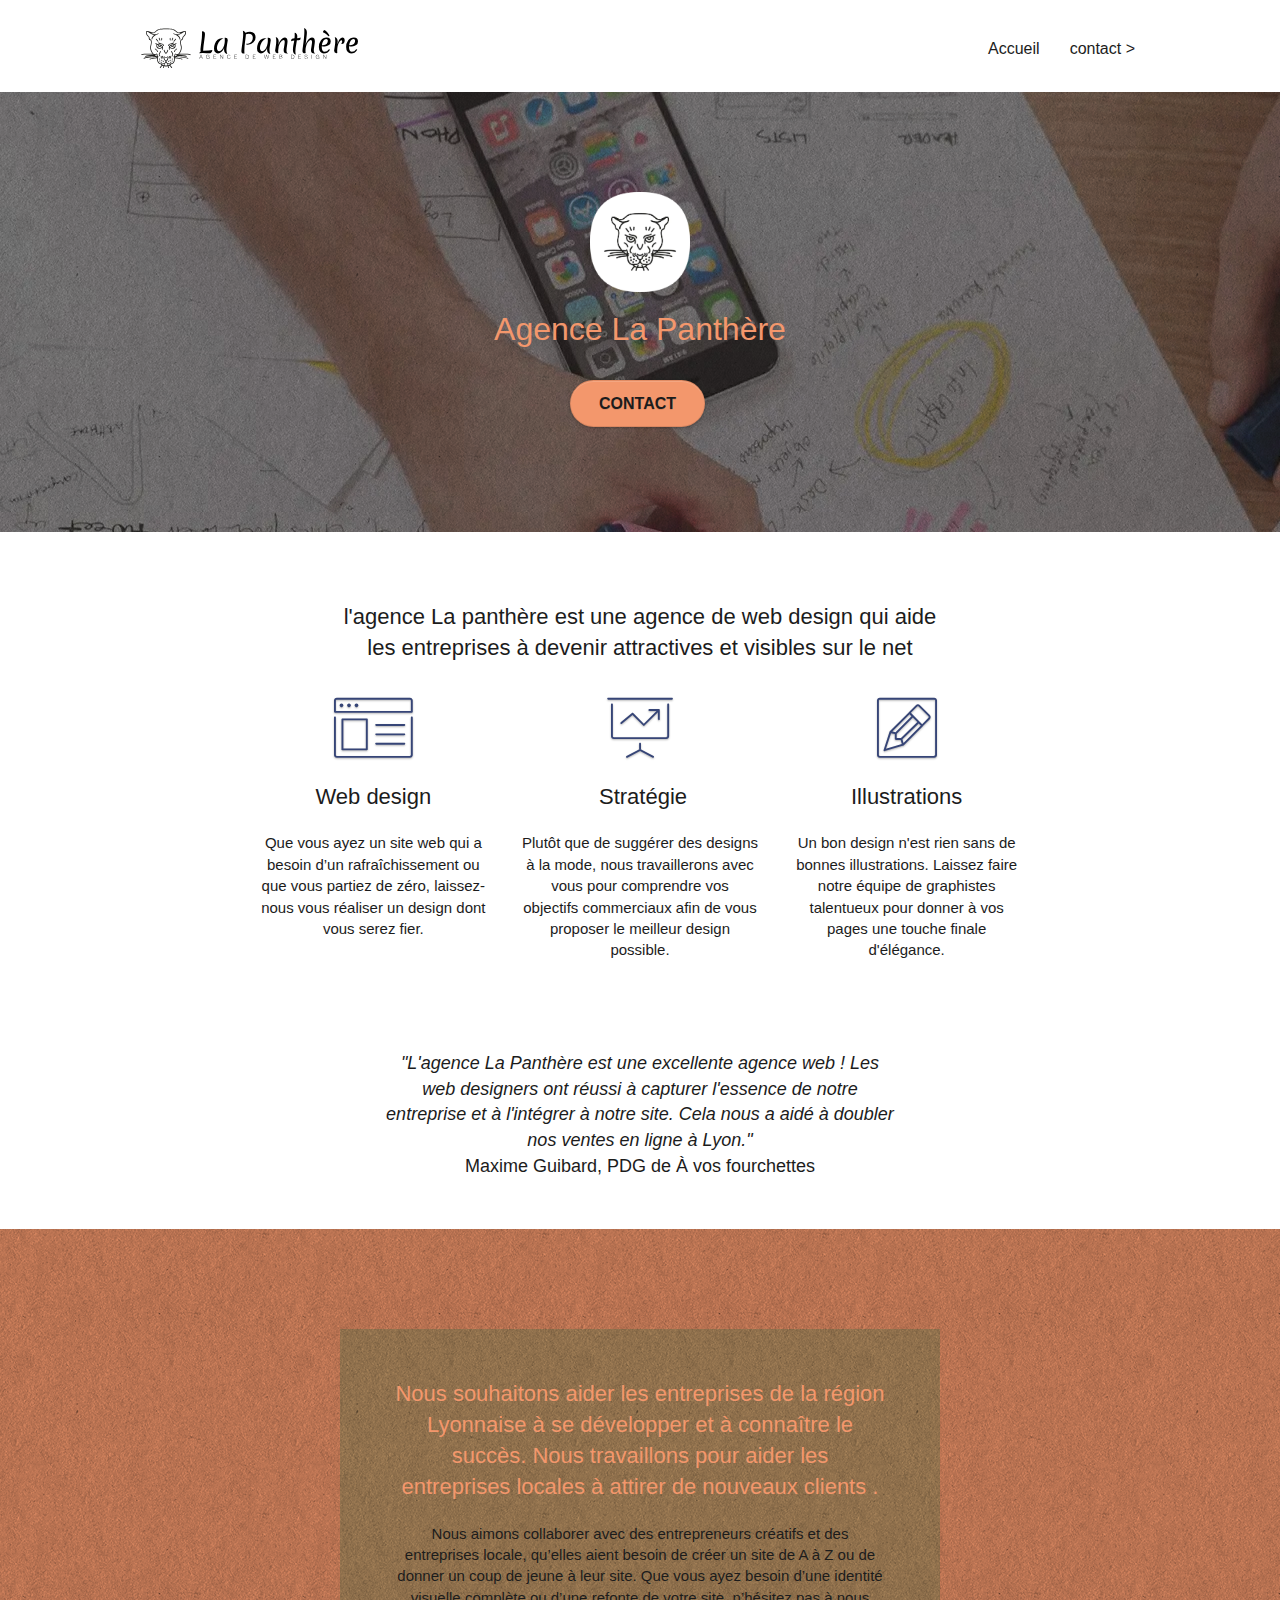
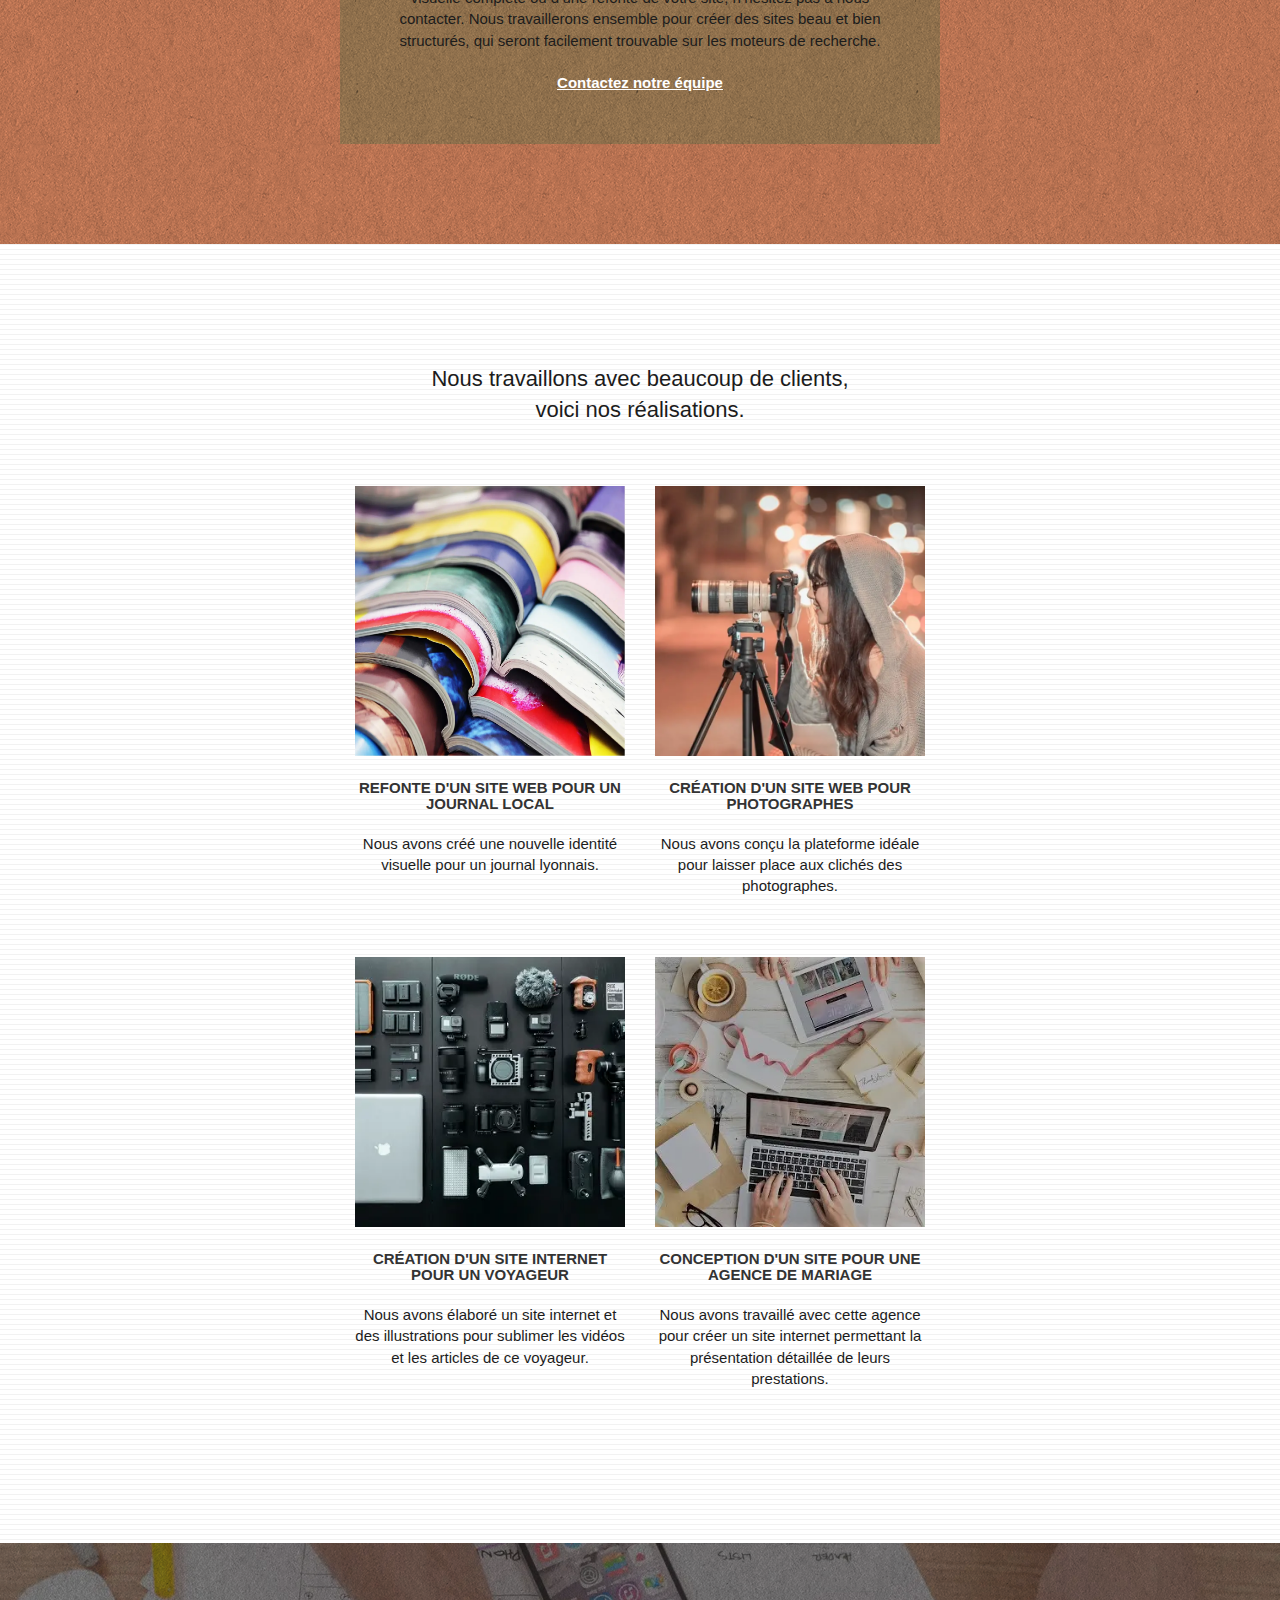
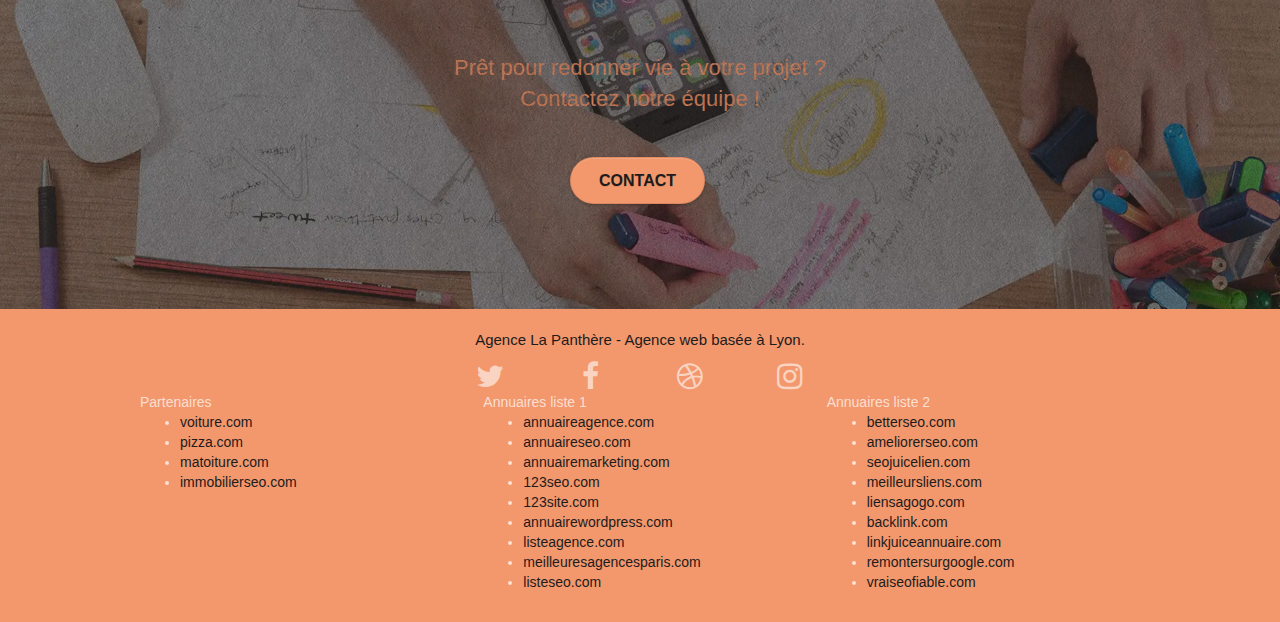
<file: index.html>
<!doctype html>
<html lang="fr">
<head>
	<meta charset="utf-8">
	<meta name="keywords" content="seo, google, site web, site internet, agence design paris, agence design, agence design,agence design,agence design,agence design,agence design,agence design,agence design,agence design">
	<meta name="description" content="Entreprise de webdesign basée à Lyon, La Panthère aide les entreprises à devenir attractives et visibles sur le net">
	<meta name="viewport" content="width=device-width, initial-scale=1.0, viewport-fit=cover">
	<meta name="robots" content="index">
	<link rel="shortcut icon" type="image/png" href="favicon.jpg">
	
	<link rel="stylesheet" type="text/css" href="./css/bootstrap.css">
	<link rel="stylesheet" type="text/css" href="style.css">
	<link rel="stylesheet" type="text/css" href="./css/font-awesome.css">
	<link rel="stylesheet" type="text/css" href="./css/et-line.css">
	
	
	<script src="./js/jquery-2.1.0.js"></script>
	<script src="./js/bootstrap.js"></script>
	<script src="./js/blocs.js"></script>
	<script src="./js/jquery.touchSwipe.js" defer></script>
	<script src="./js/gmaps.js"></script>
	
	<title>La Panthère</title>
	
	
	<!-- Analytics -->
	<!--
		<meta name="google-site-verification" content="vvZNf7qaFJpb0mpz1qmp3lIyKTiM4pQy1XpiRgsEb1I" />
	-->
	<!-- Google tag (gtag.js) -->
	<!--
		<script async src="https://www.googletagmanager.com/gtag/js?id=G-CX8R2WZGXZ"></script>
		<script>
			window.dataLayer = window.dataLayer || [];
			function gtag(){dataLayer.push(arguments);}
			gtag('js', new Date());
			
			gtag('config', 'G-CX8R2WZGXZ');
		</script>
	-->
	<!-- Analytics END -->
	
</head>
<body>
	<!-- Principal conteneur -->
	<div class="page-container">
		
		<!-- bloc-0 -->
		<div class="bloc bgc-white l-bloc " id="bloc-0">
			<div class="container bloc-sm">
				
				<nav class="navbar row">
					<div class="navbar-header">
						<div class="keywords" style="color:#1c1c1c;font-size:1px;"></div>
						<a class="navbar-brand" href="index.html"><img src="img/agence-la-panthere-monochrome.svg" alt="logo agence La Panthère" height="40" /></a>
						<div class="keywords" style="color:#1c1c1c;font-size:1px;"></div>
						<button id="nav-toggle" type="button" class="ui-navbar-toggle navbar-toggle" data-toggle="collapse" data-target=".navbar-1">
							<span class="sr-only">Toggle navigation</span><span class="icon-bar"></span><span class="icon-bar"></span><span class="icon-bar"></span>
						</button>
					</div>
					<div class="collapse navbar-collapse navbar-1 special-dropdown-nav">
						<ul class="site-navigation nav navbar-nav">
							<li>
								<a href="index.html">Accueil</a>
							</li>
							<li>
							</li>
							<li>
								<a href="page2.html">contact &gt;</a>
							</li>
						</ul>
					</div>
				</nav>
			</div>
		</div>
		<!-- bloc-0 END -->
		
		<main>
			<!-- bloc-1-presentation -->
			<div class="bloc bgc-dark-slate-blue bg-banniere d-bloc bg-t-edge bloc-bg-texture texture-paper b-parallax" id="bloc-1-hero">
				<div class="container bloc-lg">
					<div class="row tight-width-whitespace">
						<div class="col-sm-12">
							<img src="img/logo.webp" class="center-block image-resize-mode" width="100" alt="Logo Agence La Panthère" />
							<h1 class="text-center hero-bloc-text tc-white ">
								Agence La Panthère
							</h1>
							<div class="text-center">
								<a href="page2.html" class="btn btn-lg btn-clean btn-rd cta-hero btn-atomic-tangerine" id="cta-hero">Contact</a>
							</div>
						</div>
					</div>
				</div>
			</div>
			<!-- bloc-1-presentation END -->
			
			<!-- bloc-2-services -->
			<div class="bloc bgc-white l-bloc" id="bloc-2-services">
				<div class="container bloc-md">
					<div class="row">
						<h2 class="col-sm-12 text-center">
							<!--
							<img alt="agence web, agence web paris, web design paris, stratégie web" src="img/title.webp" />*/
							-->
							l'agence La panthère est une agence de web design qui aide <br>  les entreprises à devenir attractives et visibles sur le net
						</h2>
					</div>
					<div class="row voffset-lg med-width-whitespace">
						<div class="col-sm-4">
							<div class="text-center">
								<span class="et-icon-browser sm-shadow icon-dark-slate-blue icons icon-lg"></span>
							</div>
							<h2 class="mg-md text-center">
								Web design
							</h2>
							<p class="text-center ">
								Que vous ayez un site web qui a besoin d&rsquo;un rafraîchissement ou que vous partiez de zéro, laissez-nous vous réaliser un design dont vous serez fier.
							</p>
						</div>
						<div class="col-sm-4">
							<div class="text-center">
								<span class="et-icon-presentation sm-shadow icon-dark-slate-blue icons icon-lg"></span>
							</div>
							<h2 class="mg-md text-center">
								&nbsp;Stratégie
							</h2>
							<p class="text-center ">
								Plutôt que de suggérer des designs à la mode, nous travaillerons avec vous pour comprendre vos objectifs commerciaux afin de vous proposer le meilleur design possible.<br>
							</p>
						</div>
						<div class="col-sm-4">
							<div class="text-center">
								<span class="et-icon-edit sm-shadow icon-dark-slate-blue icons icon-lg"></span>
							</div>
							<h2 class="mg-md text-center">
								Illustrations
							</h2>
							<p class="text-center ">
								Un bon design n'est rien sans de bonnes illustrations. Laissez faire notre équipe de graphistes talentueux pour donner à vos pages une touche finale d'élégance.
							</p>
						</div>
					</div>
					<div class="row voffset-lg voffset">
						<div class="col-xs-12 col-md-8 col-md-offset-2 text-center">
							<!--
							<img alt="agence web, agence web paris, web design paris, stratégie web" src="img/citation.webp" />
							-->
							<p class="citation">
								<span>"L'agence La Panthère est une excellente agence web !
								Les web designers ont réussi à capturer l'essence de
								notre entreprise et à l'intégrer à notre site.
								Cela nous a aidé à doubler nos ventes en ligne à Lyon."
							</span> <br>
								Maxime Guibard, PDG de À vos fourchettes
							</p>
		
						</div>
					</div>
				</div>
			</div>
			<!-- bloc-2-services END -->
			
			<!-- bloc-3-what-i-do -->
			<div class="bloc tc-white bgc-atomic-tangerine bg-presentation d-bloc bloc-bg-texture texture-paper b-parallax" id="bloc-3-what-i-do">
				<div class="container bloc-lg">
					<div class="row tight-width-whitespace black-background">
						<div class="col-sm-12">
							<h2 class="mg-md text-center tc-white">
								Nous souhaitons aider les entreprises de la région Lyonnaise à se développer et à connaître le succès. Nous travaillons pour aider les entreprises locales à attirer de nouveaux clients .<br>
							</h2>
							<p class="text-center white">
								Nous aimons collaborer avec des entrepreneurs créatifs et des entreprises locale, qu’elles aient besoin de créer un site de A à Z ou de donner un coup de jeune à leur site. Que vous ayez besoin d’une identité visuelle complète ou d’une refonte de votre site, n’hésitez pas à nous contacter. Nous travaillerons ensemble pour créer des sites beau et bien structurés, qui seront facilement trouvable sur les moteurs de recherche. <br><br><a class="ltc-white bold-link" href="page2.html">Contactez notre équipe</a><br>
							</p>
						</div>
					</div>
				</div>
			</div>
			<!-- bloc-3-what-i-do END -->
			
			<!-- bloc-4-portfolio -->
			<div class="bloc bgc-white bg-lines-h2-bg bg-repeat l-bloc" id="bloc-4-portfolio">
				<div class="container bloc-lg">
					<div class="row">
						<div class="col-sm-12 text-center">
							<!--
							<img alt="agence web, agence web paris, web design paris, stratégie web" src="img/title2.webp" />
							-->
							<h2>
								Nous travaillons avec beaucoup de clients,<br>
								voici nos réalisations.
							</h2>
						</div>
					</div>
					<div class="row tight-width-whitespace portfolio-row">
						<div class="col-sm-6">
							<a href="#" data-lightbox="img/1.webp" data-gallery-id="gallery-1" data-caption="Refonte d'un site web pour un journal local" data-frame="snapshot-lb"><img src="img/1.webp" alt="livres ouverts multicolores,refonte site web journal" class="img-responsive portfolio-thumb" /></a>
							<h3 class="mg-md text-center">
								Refonte d'un site web pour un journal local
							</h3>
							<p class="text-center">
								Nous avons créé une nouvelle identité visuelle pour un journal lyonnais.
							</p>
						</div>
						<div class="col-sm-6">
							<a href="#" data-lightbox="img/2.webp" data-gallery-id="gallery-1" data-caption="Création d'un site web pour photographes" data-frame="snapshot-lb"><img src="img/2.webp" class="img-responsive portfolio-thumb" alt="photo jeune photographe télé-objectif, Création d'un site web pour photographes" /></a>
							<h3 class="mg-md text-center">
								Création d'un site web pour photographes
							</h3>
							<p class="text-center">
								Nous avons conçu la plateforme idéale pour laisser place aux clichés des photographes.
							</p>
						</div>
					</div>
					<div class="row tight-width-whitespace portfolio-row">
						<div class="col-sm-6">
							<a href="#" data-lightbox="img/3.webp" data-gallery-id="gallery-1" data-caption="Création d'un site internet pour un voyageur" data-frame="snapshot-lb"><img src="img/3.webp" class="img-responsive portfolio-thumb" alt="trousse de voyage, Création d'un site web pour voyageur"/></a>
							<h3 class="mg-md text-center">
								Création d'un site internet pour un voyageur
							</h3>
							<p class="text-center">
								Nous avons élaboré un site internet et des illustrations pour sublimer les vidéos et les articles de ce voyageur.
							</p>
						</div>
						<div class="col-sm-6">
							<a href="#" data-lightbox="img/4.webpp" data-gallery-id="gallery-1" data-caption="Conception d'un site pour une agence de mariage" data-frame="snapshot-lb"><img src="img/4.webp" class="img-responsive portfolio-thumb" alt="préparation design mariage, Création d'un site web pour agence de mariage" /></a>
							<h3 class="mg-md text-center">
								Conception d'un site pour une agence de mariage
							</h3>
							<p class="text-center">
								Nous avons travaillé avec cette agence pour créer un site internet permettant la présentation détaillée de leurs prestations.
							</p>
						</div>
					</div>
				</div>
			</div>
			<!-- bloc-4-portfolio END -->
			
			<!-- bloc-5-cta -->
			<div class="bloc bgc-dark-slate-blue bg-banniere d-bloc bloc-bg-texture texture-paper" id="bloc-5-cta">
				<div class="container bloc-lg">
					<div class="row">
						<h2 class="mg-md text-center tc-white">
							Prêt pour redonner vie à votre projet ?<br>Contactez notre équipe !
						</h2>
						<div class="col-sm-12 text-center">
							<a href="page2.html" class="btn btn-atomic-tangerine btn-clean btn-rd btn-lg cta-hero">Contact</a>
						</div>
					</div>
				</div>
			</div>
			<!-- bloc-5-cta END -->
		</main>
		
		<!-- Footer - bloc-8 -->
		<div class="bloc bgc-atomic-tangerine d-bloc" id="bloc-8">
			<div class="container bloc-sm">
				<div class="row">
					<div class="col-sm-12">
						<p class="text-center white">
							Agence La Panthère - Agence web basée à Lyon.<br>
						</p>
						<div class="row row-no-gutters social">
							<div class="col-sm-3">
								<div class="text-center">
									<a class="social" aria-label="twitter" href="twitter.com" rel="nofollow"><span class="fa fa-twitter icon-md"></span></a>
								</div>
							</div>
							<div class="col-sm-3">
								<div class="text-center">
									<a class="social" aria-label="facebook" href="facebook.com" rel="nofollow"><span class="fa fa-facebook icon-md"></span></a>
								</div>
							</div>
							<div class="col-sm-3">
								<div class="text-center">
									<a class="social" aria-label="dribble" href="dribble.com"><span class="fa fa-dribbble icon-md"></span></a>
								</div>
							</div>
							<div class="col-sm-3">
								<div class="text-center">
									<a class="social" aria-label="instagram" href="instagram.com" rel="nofollow"><span class="fa fa-instagram icon-md"></span></a>
								</div>
							</div>
							<div class="keywords" style="color:#1c1c1c;"></div>
						</div>
						<div class="row">
							<div class="col-sm-4">
								Partenaires
								<ul>
									<li><a href="voiture.com">voiture.com</a></li>
									<li><a href="pizza.com">pizza.com</a></li>
									<li><a href="matoiture.com">matoiture.com</a></li>
									<li><a href="immobilierseo.com">immobilierseo.com</a></li>
								</ul>		
							</div>
							<div class="col-sm-4">
								Annuaires liste 1
								<ul>
									<li><a href="annuaireagence.com">annuaireagence.com</a></li>
									<li><a href="annuaireseo.com">annuaireseo.com</a></li>
									<li><a href="annuairemarketing.com">annuairemarketing.com</a></li>
									<li><a href="123seoture.com">123seo.com</a></li>
									<li><a href="123site.com">123site.com</a></li>
									<li><a href="annuairewordpress.com">annuairewordpress.com</a></li>
									<li><a href="listeagence.com">listeagence.com</a></li>
									<li><a href="meilleuresagencesparis.com">meilleuresagencesparis.com</a></li>
									<li><a href="listeseo.com">listeseo.com</a></li>
								</ul>
							</div>
							<div class="col-sm-4">
								Annuaires liste 2
								<ul>
									<li><a href="betterseo.com">betterseo.com</a></li>
									<li><a href="ameliorerseo.com">ameliorerseo.com</a></li>
									<li><a href="seojuicelien.com">seojuicelien.com</a></li>
									<li><a href="meilleursliens.com">meilleursliens.com</a></li>
									<li><a href="liensagogo.com">liensagogo.com</a></li>
									<li><a href="backlink.com">backlink.com</a></li>
									<li><a href="linkjuiceannuaire.com">linkjuiceannuaire.com</a></li>
									<li><a href="remontersurgoogle.com">remontersurgoogle.com</a></li>
									<li><a href="vraiseofiable.com">vraiseofiable.com</a></li>
								</ul>
							</div>
						</div>
					</div>
				</div>
			</div>
		</div>
		<!-- Footer - bloc-8 END -->
		
	</div>
	<!-- Principal conteneur END -->
	
	
</body>
</html>
</file>
<file: style.css>
body {
    margin: 0;
    padding: 0;
    background: #FFF;
    overflow-x: hidden;
    -webkit-font-smoothing: antialiased;
    -moz-osx-font-smoothing: grayscale;
}

a,
button {
    transition: all .3s ease-in-out;
    outline: none!important;
}
/*
a:hover {
    text-decoration: none;
    cursor: pointer;
}
*/

#page-loading-blocs-notifaction {
    position: fixed;
    top: 0;
    bottom: 0;
    width: 100%;
    z-index: 100000;
    background: #FFFFFF url("img/pageload-spinner.gif") no-repeat center center;
}

.bloc {
    width: 100%;
    clear: both;
    background: 50% 50% no-repeat;
    padding: 0 50px;
    -webkit-background-size: cover;
    -moz-background-size: cover;
    -o-background-size: cover;
    background-size: cover;
    position: relative;
}

.bloc .container {
    padding-left: 0;
    padding-right: 0;
}

.bloc-lg {
    padding: 100px 50px;
}

.bloc-md {
    padding: 50px;
}

.bloc-sm {
    padding: 20px 50px;
}

.bg-center,
.bg-l-edge,
.bg-r-edge,
.bg-t-edge,
.bg-b-edge,
.bg-tl-edge,
.bg-bl-edge,
.bg-tr-edge,
.bg-br-edge,
.bg-repeat {
    -webkit-background-size: auto!important;
    -moz-background-size: auto!important;
    -o-background-size: auto!important;
    background-size: auto!important;
}

.bg-repeat {
    background: repeat;
}

.bg-t-edge {
    background: top no-repeat;
}

.bloc-bg-texture::before {
    content: "";
    background-size: 2px 2px;
    position: absolute;
    top: 0;
    bottom: 0;
    left: 0;
    right: 0;
}

.texture-paper::before {
    background: url("img/texture-paper.webp");
    background-size: 280px 280px;
}

.b-parallax {
    background-attachment: fixed;
}

.d-bloc {
    color: rgba(255, 255, 255, .7);
}

.d-bloc button:hover {
    color: rgba(255, 255, 255, .9);
}

.d-bloc .icon-round,
.d-bloc .icon-square,
.d-bloc .icon-rounded,
.d-bloc .icon-semi-rounded-a,
.d-bloc .icon-semi-rounded-b {
    border-color: rgba(255, 255, 255, .9);
}

.d-bloc .divider-h span {
    border-color: rgba(255, 255, 255, .2);
}

.d-bloc .a-btn,
.d-bloc .navbar a,
.d-bloc .navbar-brand,
.d-bloc a .icon-sm,
.d-bloc a .icon-md,
.d-bloc a .icon-lg,
.d-bloc a .icon-xl,
.d-bloc h1 a,
.d-bloc h2 a,
.d-bloc h3 a,
.d-bloc h4 a,
.d-bloc h5 a,
.d-bloc h6 a,
.d-bloc p a {
    color: rgba(255, 255, 255, .6);
}

.d-bloc .a-btn:hover,
.d-bloc .navbar a:hover,
.d-bloc .navbar-brand:hover,
.d-bloc a:hover .icon-sm,
.d-bloc a:hover .icon-md,
.d-bloc a:hover .icon-lg,
.d-bloc a:hover .icon-xl,
.d-bloc h1 a:hover,
.d-bloc h2 a:hover,
.d-bloc h3 a:hover,
.d-bloc h4 a:hover,
.d-bloc h5 a:hover,
.d-bloc h6 a:hover,
.d-bloc p a:hover {
    color: rgba(255, 255, 255, 1);
}

.d-bloc .navbar-toggle .icon-bar {
    background: rgba(255, 255, 255, 1);
}

.d-bloc .btn-wire,
.d-bloc .btn-wire:hover {
    color: rgba(255, 255, 255, 1);
    border-color: rgba(255, 255, 255, 1);
}

.d-bloc .panel {
    color: rgba(0, 0, 0, .5);
}

.d-bloc .panel button:hover {
    color: rgba(0, 0, 0, .7);
}

.d-bloc .panel icon {
    border-color: rgba(0, 0, 0, .7);
}

.d-bloc .panel .divider-h span {
    border-color: rgba(0, 0, 0, .1);
}

.d-bloc .panel .a-btn {
    color: rgba(0, 0, 0, .6);
}

.d-bloc .panel .a-btn:hover {
    color: rgba(0, 0, 0, 1);
}

.d-bloc .panel .btn-wire,
.d-bloc .panel .btn-wire:hover {
    color: rgba(0, 0, 0, .7);
    border-color: rgba(0, 0, 0, .3);
}

.d-bloc .panel,
.l-bloc {
    color: rgba(0, 0, 0, .5);
}

.d-bloc .panel button:hover,
.l-bloc button:hover {
    color: rgba(0, 0, 0, .7);
}

.l-bloc .icon-round,
.l-bloc .icon-square,
.l-bloc .icon-rounded,
.l-bloc .icon-semi-rounded-a,
.l-bloc .icon-semi-rounded-b {
    border-color: rgba(0, 0, 0, .7);
}

.d-bloc .panel .divider-h span,
.l-bloc .divider-h span {
    border-color: rgba(0, 0, 0, .1);
}

.d-bloc .panel .a-btn,
.l-bloc .a-btn,
.l-bloc .navbar a,
.l-bloc .navbar-brand,
.l-bloc a .icon-sm,
.l-bloc a .icon-md,
.l-bloc a .icon-lg,
.l-bloc a .icon-xl,
.l-bloc h1 a,
.l-bloc h2 a,
.l-bloc h3 a,
.l-bloc h4 a,
.l-bloc h5 a,
.l-bloc h6 a,
.l-bloc p a {
    color: rgba(0, 0, 0, .6);
}

.d-bloc .panel .a-btn:hover,
.l-bloc .a-btn:hover,
.l-bloc .navbar a:hover,
.l-bloc .navbar-brand:hover,
.l-bloc a:hover .icon-sm,
.l-bloc a:hover .icon-md,
.l-bloc a:hover .icon-lg,
.l-bloc a:hover .icon-xl,
.l-bloc h1 a:hover,
.l-bloc h2 a:hover,
.l-bloc h3 a:hover,
.l-bloc h4 a:hover,
.l-bloc h5 a:hover,
.l-bloc h6 a:hover,
.l-bloc p a:hover {
    color: rgba(0, 0, 0, 1);
}

.l-bloc .navbar-toggle .icon-bar {
    color: rgba(0, 0, 0, .6);
}

.d-bloc .panel .btn-wire,
.d-bloc .panel .btn-wire:hover,
.l-bloc .btn-wire,
.l-bloc .btn-wire:hover {
    color: rgba(0, 0, 0, .7);
    border-color: rgba(0, 0, 0, .3);
}

.voffset {
    margin-top: 30px;
}

.voffset-lg {
    margin-top: 80px;
}

.row-no-gutters {
    margin-right: 0;
    margin-left: 0;
}

.row.row-no-gutters > [class^="col-"],
.row.row-no-gutters > [class*=" col-"] {
    padding-right: 0;
    padding-left: 0;
}

#bloc-1-hero h1 {
    font-size: 32px;
}

.navbar {
    margin-bottom: 0;
    z-index: 1;
}

.navbar-brand {
    height: auto;
    padding: 3px 15px;
    font-size: 25px;
    font-weight: normal;
    font-weight: 600;
    line-height: 44px;
}

.navbar-brand img {
    max-height: 200px;
    margin: 0 5px 0 0;
    display: inline;
}

.navbar-brand img[src$=svg] {
    min-width: 100px;
}

.nav-center .navbar-brand img {
    margin: 0;
}

.navbar .nav {
    padding-top: 2px;
    margin-right: -16px;
    float: right;
    z-index: 1;
}

.nav > li {
    float: left;
    margin-top: 4px;
    font-size: 16px;
}

.navbar-nav .open .dropdown-menu > li > a {
    text-align: inherit;
}
/*
.nav > li a:hover,
.nav > li a:focus {
    background: transparent;
}
*/

.navbar-toggle {
    margin: 10px 10px 0 0;
    border: 0px;
}

.navbar-toggle:hover {
    background: transparent!important;
}

.navbar-toggle .icon-bar {
    background-color: rgba(0, 0, 0, .5);
    width: 26px;
}

.nav-invert .navbar .nav {
    float: left;
}

.nav-invert .navbar-header,
.nav-invert .navbar-brand {
    float: right;
    position: relative;
    z-index: 2;
}

@media (min-width: 768px) {
    .site-navigation {
        position: absolute;
        top: 50%;
        right: 20px;
        transform: translate(0, -50%);
        -webkit-transform: translateY(-50%);
    }
    .nav > li .dropdown-menu a,
    .nav > li .dropdown-menu a:hover {
        color: #484848;
    }
    .nav-invert .site-navigation {
        left: 0;
        right: 0;
    }
    .nav-center {
        text-align: center;
    }
    .nav-center .navbar-header {
        width: 100%;
    }
    .nav-center .navbar-header,
    .nav-center .navbar-brand,
    .nav-center .nav > li {
        float: none;
        display: inline-block;
    }
    .nav-center .site-navigation {
        position: relative;
        width: 100%;
        right: 0;
        margin-right: 0px;
        margin-top: 20px;
    }
    .nav-center.mini-nav .navbar-toggle {
        float: none;
        margin: 10px auto 0;
    }
}

.nav > li > .dropdown a {
    background: none!important;
    display: block;
    padding: 14px 15px;
}

nav .caret {
    margin: 0 5px;
}

.dropdown-menu .dropdown-menu {
    top: -8px;
    left: 100%;
}

.dropdown-menu .dropmenu-flow-right {
    top: 100%;
    left: 0;
    margin-left: -1px;
    border-top-left-radius: 0;
    border-top-right-radius: 0;
}

.dropdown-menu .dropdown span {
    border: 4px solid black;
    border-top-color: transparent;
    border-right-color: transparent;
    border-bottom-color: transparent;
    margin: 6px -5px 0 0!important;
    float: right;
}

.mg-md {
    margin-top: 10px;
    margin-bottom: 20px;
}

.mg-lg {
    margin-top: 10px;
    margin-bottom: 40px;
}

.btn {
    margin: 0 5px 5px 0;
}

.btn.pull-right {
    margin: 0 0 5px 5px;
}
/*
.btn-d,
.btn-d:hover,
.btn-d:focus {
    color: #FFF;
    background: rgba(0, 0, 0, .3);
}
*/
button {
    outline: none!important;
}

.btn-rd {
    border-radius: 40px;
}

.btn-clean {
    border: 1px solid rgba(0, 0, 0, .08);
    border-bottom-color: rgba(0, 0, 0, .1);
    text-shadow: 0 1px 0 rgba(0, 0, 1, .1);
    box-shadow: 0 1px 3px rgba(0, 0, 1, .25), inset 0 1px 0 0 rgba(255, 255, 255, .15);
}

.icon-md {
    font-size: 30px!important;
}

.icon-lg {
    font-size: 60px!important;
}

.sm-shadow {
    text-shadow: 0 1px 2px rgba(0, 0, 0, .3);
}

.panel-sq,
.panel-sq .panel-heading,
.panel-sq .panel-footer {
    border-radius: 0;
}

.panel-rd {
    border-radius: 30px;
}

.panel-rd .panel-heading {
    border-radius: 29px 29px 0 0;
}

.panel-rd .panel-footer {
    border-radius: 0 0 29px 29px;
}

.form-control {
    border-color: rgba(0, 0, 0, .1);
    box-shadow: none;
}

.scrollToTop {
    width: 40px;
    height: 40px;
    position: fixed;
    bottom: 20px;
    right: 20px;
    opacity: 0;
    z-index: 500;
    transition: all .3s ease-in-out;
}

.scrollToTop span {
    margin-top: 6px;
}

.showScrollTop {
    font-size: 14px;
    opacity: 1;
}

a[data-lightbox] {
    position: relative;
    display: block;
    text-align: center;
}

a[data-lightbox]:hover::before {
    content: "+";
    font-family: "HelveticaNeue-Light", "Helvetica Neue Light", "Helvetica Neue", Helvetica, Arial;
    font-size: 32px;
    width: 50px;
    height: 50px;
    margin-left: -25px;
    border-radius: 50%;
    background: rgba(0, 0, 0, .6);
    color: #FFF;
    font-weight: 100;
    z-index: 1;
    position: absolute;
    top: 50%;
    transform: translateY(-50%);
    -webkit-transform: translateY(-50%);
}

a[data-lightbox]:hover img {
    opacity: 0.6;
    -webkit-animation-fill-mode: none;
    animation-fill-mode: none;
}

#lightbox-modal {
    display: flex;
    align-items: center;
}

#lightbox-modal .modal-dialog {
    width: 90%;
    max-width: 900px;
    margin: 0 auto 0;
}

#lightbox-modal .modal-dialog img {
    max-height: 90vh;
    margin: 0 auto;
}

.lightbox-caption {
    padding: 20px;
    color: #FFF;
    background: rgba(0, 0, 0, .5);
    position: absolute;
    left: 15px;
    right: 15px;
    bottom: 5px;
}

.close-lightbox {
    color: #FFF;
    font-size: 30px;
    position: absolute;
    top: 20px;
    right: 20px;
    z-index: 20;
    background: rgba(0, 0, 0, .5);
    border: none;
    line-height: 30px;
    padding: 0 9px 5px;
    opacity: 0.3;
}

.close-lightbox:hover,
.next-lightbox:hover,
.prev-lightbox:hover {
    opacity: 1.0;
    color: #FFF;
}

.next-lightbox,
.prev-lightbox {
    font-size: 20px;
    color: rgba(255, 255, 255, .9);
    background: rgba(0, 0, 0, .5);
    transition: all .2s ease-in-out;
    position: absolute;
    top: 45%;
    z-index: 1;
    opacity: 0.4;
}

.next-lightbox {
    padding: 6px 8px 1px 13px;
    right: 25px;
}

.prev-lightbox {
    padding: 6px 13px 1px 10px;
    left: 25px;
}

.snapshot-lb .modal-body {
    padding-bottom: 45px;
}

.snapshot-lb .lightbox-caption {
    padding: 0;
    color: rgba(0, 0, 0, .5);
    background: none;
}

h1,
h2,
h3,
h4,
h5,
h6,
p,
label,
.btn,
a {
    font-family: "helvetica";
    font-weight: 400;
    color: #1c1c1c!important;
}

.container {
    max-width: 1000px;
}

.hero-bloc-text {
    font-size: 38px;
}

.hero-bloc-text-sub {
    font-size: 36px;
}

.statement-bloc-text {
    line-height: 26px;
    font-style: italic;
    font-size: 20px;
    text-align: center;
    font-weight: lighter;
    max-width: 520px;
    margin: auto auto auto auto;
}

p {
    font-size: 15px;
}

.tight-width-whitespace {
    max-width: 600px;
    margin: auto auto auto auto;
}

.h1 {
    font-size: 20px;
    font-family: "Open Sans";
}

.cta-hero {
    margin-top: 22px;
    color: #FFFFFF!important;
    text-transform: uppercase;
    padding: 12px 28px 12px 28px;
    font-size: 16px;
    font-weight: 700;
}

.social {
    max-width: 400px;
    margin: auto auto auto auto;
}

h2 {
    font-size: 22px;
    line-height: 1.4em;
}

h3 {
    font-size: 15px;
    text-transform: uppercase;
    font-weight: 700;
    color: #333333!important;
}

.med-width-whitespace {
    max-width: 800px;
    margin: auto auto auto auto;
    box-shadow: 0px 0px 0px #000000;
}

h1 {
    color: #333333!important;
}

h4 {
    color: #333333!important;
}

.icons {
    margin-bottom: 14px;
    margin-top: 24px;
}

.white {
    color: #1c1c1c!important;
}

.portfolio-thumb {
    margin-bottom: 24px;
}

.portfolio-row {
    margin-bottom: 44px;
    margin-top: 50px;
}

.avatar {
    box-shadow: 0px 4px 9px rgba(0, 0, 0, 0.3);
}

.black-background {
    background-color: rgba(165, 147, 99, 0.7);
    padding: 40px 40px 40px 40px;
}

.bold-link {
    font-weight: 900;
    text-decoration: underline!important;
}

.bgc-white {
    background-color: #FFFFFF;
}

.bgc-dark-slate-blue {
    background-color: #1f1f1f;
}

.bgc-atomic-tangerine {
    background-color: #F3976C;
}

.tc-white {
    color: #F3976C!important;
}

.tc-white2 {
    color: #1c1c1c!important;
}

.btn-atomic-tangerine {
    background: #F3976C;
    color: #1c1c1c!important;
}

.btn-atomic-tangerine:hover {
    background: #c27956!important;
    color: #1c1c1c!important;
}

.ltc-white {
    color: #FFFFFF!important;
}

.ltc-white:hover {
    color: #cccccc!important;
}

.ltc-atomic-tangerine {
    color: #F3976C!important;
}

.ltc-atomic-tangerine:hover {
    color: #c27956!important;
}

.icon-dark-slate-blue {
    color: #364577!important;
    border-color: #364577!important;
}

.bg-dots-bg {
    background-image: url("img/dots-bg.webp");
}

.bg-lines-h2-bg {
    background-image: url("img/lines-h2-bg.png");
}

.bg-banniere {
    background-image: url("img/agence-la-panthere.webp");
}

.bg-presentation {
    background-image: url("img/image-de-presentation.webp");
}

@media (max-width: 1024px) {
    .bloc {
        padding-left: 20px;
        padding-right: 20px;
    }
    .bloc.full-width-bloc,
    .bloc-tile-2.full-width-bloc .container,
    .bloc-tile-3.full-width-bloc .container,
    .bloc-tile-4.full-width-bloc .container {
        padding-left: 0;
        padding-right: 0;
    }
}

@media (max-width: 992px) and (min-width: 768px) {
    .navbar .nav {
        max-width: 80%
    }
    .nav-center.navbar .nav {
        max-width: 100%
    }
}

@media only screen and (min-width: 768px) and (max-width: 1024px) and (orientation: landscape) {
    .b-parallax {
        background-attachment: scroll;
    }
}

@media only screen and (min-width: 1024px) and (max-width: 1366px) and (-webkit-min-device-pixel-ratio: 1.5) {
    .b-parallax {
        background-attachment: scroll;
    }
}

@media (max-width: 991px) {
    .container {
        width: 100%;
    }
    .b-parallax {
        background-attachment: scroll;
    }
    .page-container,
    #hero-bloc {
        overflow-x: hidden;
        position: relative;
    }
    .bloc {
        /*padding-left: constant(safe-area-inset-left);
        padding-right: constant(safe-area-inset-right);
        */
        /*
        padding-left: env(safe-inset-area-left);
        padding-right: env(safe-area-inset-right);
        */
    }
    .bloc-group,
    .bloc-group .bloc {
        display: block;
        width: 100%;
    }
    .bloc-fill-screen .fill-bloc-top-edge,
    .bloc-fill-screen .fill-bloc-bottom-edge {
        padding: 0 20px;
        /*padding-left: constant(safe-area-inset-left);
        padding-right: constant(safe-area-inset-right);
        */
        /*
        padding-left: env(safe-area-inset-left);
        padding-right: env(safe-area-inset-right);
        */
    }
}

@media (max-width: 767px) {
    .page-container {
        overflow-x: hidden;
        position: relative;
    }
    h1,
    h2,
    h3,
    h4,
    h5,
    h6,
    p,
    #disqus_thread {
        padding-left: 10px!important;
        padding-right: 10px!important;
    }
    .b-parallax {
        background-attachment: scroll;
    }
    .navbar .nav {
        padding-top: 0;
        border-top: 1px solid rgba(0, 0, 0, .2);
        float: none!important;
    }
    .navbar.row {
        margin-left: 0;
        margin-right: 0;
    }
    .site-navigation {
        position: inherit;
        transform: none;
        -webkit-transform: none;
        -ms-transform: none;
    }
    .nav > li {
        margin-top: 0;
        border-bottom: 1px solid rgba(0, 0, 0, .1);
        background: rgba(0, 0, 0, .05);
        text-align: left;
        padding-left: 15px;
        width: 100%;
    }
    .nav > li:hover {
        background: rgba(0, 0, 0, .08);
    }
    .dropdown .dropdown a .caret {
        float: none;
        margin: 5px 0 0 10px!important;
        border: 4px solid black;
        border-bottom-color: transparent;
        border-right-color: transparent;
        border-left-color: transparent;
    }
    #hero-bloc .navbar .nav {
        background: rgba(0, 0, 0, .8);
    }
    #hero-bloc .navbar .nav a {
        color: rgba(255, 255, 255, .6);
    }
    .hero {
        padding: 50px 0;
    }
    .hero-nav {
        left: -1px;
        right: -1px;
    }
    .navbar-collapse {
        padding: 0;
        overflow-x: hidden;
        -webkit-box-shadow: none;
        box-shadow: none;
    }
    .navbar-brand img {
        max-height: 40px;
        width: auto;
    }
    .nav-invert .navbar-header {
        float: none;
        width: 100%;
    }
    .nav-invert .navbar-toggle {
        float: left;
        margin-left: 10px;
    }
    .bloc {
        padding-left: 0;
        padding-right: 0;
    }
    .bloc-xxl,
    .bloc-xl,
    .bloc-lg {
        padding: 40px 0;
    }
    .bloc-sm,
    .bloc-md {
        padding-left: 0;
        padding-right: 0;
    }
    .bloc-tile-2 .container,
    .bloc-tile-3 .container,
    .bloc-tile-4 .container,
    .bloc-fill-screen .fill-bloc-top-edge,
    .bloc-fill-screen .fill-bloc-bottom-edge {
        padding-left: 0;
        padding-right: 0;
    }
    .a-block {
        padding: 0 10px;
    }
    .btn-dwn {
        display: none;
    }
    .voffset {
        margin-top: 5px;
    }
    .voffset-md {
        margin-top: 20px;
    }
    .voffset-lg {
        margin-top: 30px;
    }
    form {
        padding: 5px;
    }
    .close-lightbox {
        display: inline-block;
    }
    .blocsapp-device-iphone5 {
        background-size: 216px 425px;
        padding-top: 60px;
        width: 216px;
        height: 425px;
    }
    .blocsapp-device-iphone5 img {
        width: 180px;
        height: 320px;
    }
}

@media (max-width: 400px) {
    .bloc {
        padding-left: 0;
        padding-right: 0;
    }
}

@media (max-width: 767px) {
    .bloc-mob-center-text {
        text-align: center;
    }
}

.citation{
    font-size: 18px;
    max-width: 51rem;
    margin: auto;
}

.citation>span{
    font-style: italic;
}
</file>
<file: css/et-line.css>
@font-face {
    font-family: et-line;
    src: url(../fonts/et-line.eot);
    src: url(../fonts/et-line.eot?#iefix) format('embedded-opentype'), url(../fonts/et-line.woff) format('woff'), url(../fonts/et-line.ttf) format('truetype'), url(../fonts/et-line.svg#et-line) format('svg');
    font-weight: 400;
    font-style: normal
}

.et-icon-adjustments,
.et-icon-alarmclock,
.et-icon-anchor,
.et-icon-aperture,
.et-icon-attachment,
.et-icon-bargraph,
.et-icon-basket,
.et-icon-beaker,
.et-icon-bike,
.et-icon-book-open,
.et-icon-briefcase,
.et-icon-browser,
.et-icon-calendar,
.et-icon-camera,
.et-icon-caution,
.et-icon-chat,
.et-icon-circle-compass,
.et-icon-clipboard,
.et-icon-clock,
.et-icon-cloud,
.et-icon-compass,
.et-icon-desktop,
.et-icon-dial,
.et-icon-document,
.et-icon-documents,
.et-icon-download,
.et-icon-dribbble,
.et-icon-edit,
.et-icon-envelope,
.et-icon-expand,
.et-icon-facebook,
.et-icon-flag,
.et-icon-focus,
.et-icon-gears,
.et-icon-genius,
.et-icon-gift,
.et-icon-global,
.et-icon-globe,
.et-icon-googleplus,
.et-icon-grid,
.et-icon-happy,
.et-icon-hazardous,
.et-icon-heart,
.et-icon-hotairballoon,
.et-icon-hourglass,
.et-icon-key,
.et-icon-laptop,
.et-icon-layers,
.et-icon-lifesaver,
.et-icon-lightbulb,
.et-icon-linegraph,
.et-icon-linkedin,
.et-icon-lock,
.et-icon-magnifying-glass,
.et-icon-map,
.et-icon-map-pin,
.et-icon-megaphone,
.et-icon-mic,
.et-icon-mobile,
.et-icon-newspaper,
.et-icon-notebook,
.et-icon-paintbrush,
.et-icon-paperclip,
.et-icon-pencil,
.et-icon-phone,
.et-icon-picture,
.et-icon-pictures,
.et-icon-piechart,
.et-icon-presentation,
.et-icon-pricetags,
.et-icon-printer,
.et-icon-profile-female,
.et-icon-profile-male,
.et-icon-puzzle,
.et-icon-quote,
.et-icon-recycle,
.et-icon-refresh,
.et-icon-ribbon,
.et-icon-rss,
.et-icon-sad,
.et-icon-scissors,
.et-icon-scope,
.et-icon-search,
.et-icon-shield,
.et-icon-speedometer,
.et-icon-strategy,
.et-icon-streetsign,
.et-icon-tablet,
.et-icon-target,
.et-icon-telescope,
.et-icon-toolbox,
.et-icon-tools,
.et-icon-tools-2,
.et-icon-trophy,
.et-icon-tumblr,
.et-icon-twitter,
.et-icon-upload,
.et-icon-video,
.et-icon-wallet,
.et-icon-wine {
    font-family: et-line;
    speak: none;
    font-style: normal;
    font-weight: 400;
    font-variant: normal;
    text-transform: none;
    line-height: 1;
    -webkit-font-smoothing: antialiased;
    -moz-osx-font-smoothing: grayscale;
    display: inline-block
}

.et-icon-mobile:before {
    content: "\e000"
}

.et-icon-laptop:before {
    content: "\e001"
}

.et-icon-desktop:before {
    content: "\e002"
}

.et-icon-tablet:before {
    content: "\e003"
}

.et-icon-phone:before {
    content: "\e004"
}

.et-icon-document:before {
    content: "\e005"
}

.et-icon-documents:before {
    content: "\e006"
}

.et-icon-search:before {
    content: "\e007"
}

.et-icon-clipboard:before {
    content: "\e008"
}

.et-icon-newspaper:before {
    content: "\e009"
}

.et-icon-notebook:before {
    content: "\e00a"
}

.et-icon-book-open:before {
    content: "\e00b"
}

.et-icon-browser:before {
    content: "\e00c"
}

.et-icon-calendar:before {
    content: "\e00d"
}

.et-icon-presentation:before {
    content: "\e00e"
}

.et-icon-picture:before {
    content: "\e00f"
}

.et-icon-pictures:before {
    content: "\e010"
}

.et-icon-video:before {
    content: "\e011"
}

.et-icon-camera:before {
    content: "\e012"
}

.et-icon-printer:before {
    content: "\e013"
}

.et-icon-toolbox:before {
    content: "\e014"
}

.et-icon-briefcase:before {
    content: "\e015"
}

.et-icon-wallet:before {
    content: "\e016"
}

.et-icon-gift:before {
    content: "\e017"
}

.et-icon-bargraph:before {
    content: "\e018"
}

.et-icon-grid:before {
    content: "\e019"
}

.et-icon-expand:before {
    content: "\e01a"
}

.et-icon-focus:before {
    content: "\e01b"
}

.et-icon-edit:before {
    content: "\e01c"
}

.et-icon-adjustments:before {
    content: "\e01d"
}

.et-icon-ribbon:before {
    content: "\e01e"
}

.et-icon-hourglass:before {
    content: "\e01f"
}

.et-icon-lock:before {
    content: "\e020"
}

.et-icon-megaphone:before {
    content: "\e021"
}

.et-icon-shield:before {
    content: "\e022"
}

.et-icon-trophy:before {
    content: "\e023"
}

.et-icon-flag:before {
    content: "\e024"
}

.et-icon-map:before {
    content: "\e025"
}

.et-icon-puzzle:before {
    content: "\e026"
}

.et-icon-basket:before {
    content: "\e027"
}

.et-icon-envelope:before {
    content: "\e028"
}

.et-icon-streetsign:before {
    content: "\e029"
}

.et-icon-telescope:before {
    content: "\e02a"
}

.et-icon-gears:before {
    content: "\e02b"
}

.et-icon-key:before {
    content: "\e02c"
}

.et-icon-paperclip:before {
    content: "\e02d"
}

.et-icon-attachment:before {
    content: "\e02e"
}

.et-icon-pricetags:before {
    content: "\e02f"
}

.et-icon-lightbulb:before {
    content: "\e030"
}

.et-icon-layers:before {
    content: "\e031"
}

.et-icon-pencil:before {
    content: "\e032"
}

.et-icon-tools:before {
    content: "\e033"
}

.et-icon-tools-2:before {
    content: "\e034"
}

.et-icon-scissors:before {
    content: "\e035"
}

.et-icon-paintbrush:before {
    content: "\e036"
}

.et-icon-magnifying-glass:before {
    content: "\e037"
}

.et-icon-circle-compass:before {
    content: "\e038"
}

.et-icon-linegraph:before {
    content: "\e039"
}

.et-icon-mic:before {
    content: "\e03a"
}

.et-icon-strategy:before {
    content: "\e03b"
}

.et-icon-beaker:before {
    content: "\e03c"
}

.et-icon-caution:before {
    content: "\e03d"
}

.et-icon-recycle:before {
    content: "\e03e"
}

.et-icon-anchor:before {
    content: "\e03f"
}

.et-icon-profile-male:before {
    content: "\e040"
}

.et-icon-profile-female:before {
    content: "\e041"
}

.et-icon-bike:before {
    content: "\e042"
}

.et-icon-wine:before {
    content: "\e043"
}

.et-icon-hotairballoon:before {
    content: "\e044"
}

.et-icon-globe:before {
    content: "\e045"
}

.et-icon-genius:before {
    content: "\e046"
}

.et-icon-map-pin:before {
    content: "\e047"
}

.et-icon-dial:before {
    content: "\e048"
}

.et-icon-chat:before {
    content: "\e049"
}

.et-icon-heart:before {
    content: "\e04a"
}

.et-icon-cloud:before {
    content: "\e04b"
}

.et-icon-upload:before {
    content: "\e04c"
}

.et-icon-download:before {
    content: "\e04d"
}

.et-icon-target:before {
    content: "\e04e"
}

.et-icon-hazardous:before {
    content: "\e04f"
}

.et-icon-piechart:before {
    content: "\e050"
}

.et-icon-speedometer:before {
    content: "\e051"
}

.et-icon-global:before {
    content: "\e052"
}

.et-icon-compass:before {
    content: "\e053"
}

.et-icon-lifesaver:before {
    content: "\e054"
}

.et-icon-clock:before {
    content: "\e055"
}

.et-icon-aperture:before {
    content: "\e056"
}

.et-icon-quote:before {
    content: "\e057"
}

.et-icon-scope:before {
    content: "\e058"
}

.et-icon-alarmclock:before {
    content: "\e059"
}

.et-icon-refresh:before {
    content: "\e05a"
}

.et-icon-happy:before {
    content: "\e05b"
}

.et-icon-sad:before {
    content: "\e05c"
}

.et-icon-facebook:before {
    content: "\e05d"
}

.et-icon-twitter:before {
    content: "\e05e"
}

.et-icon-googleplus:before {
    content: "\e05f"
}

.et-icon-rss:before {
    content: "\e060"
}

.et-icon-tumblr:before {
    content: "\e061"
}

.et-icon-linkedin:before {
    content: "\e062"
}

.et-icon-dribbble:before {
    content: "\e063"
}
</file>
